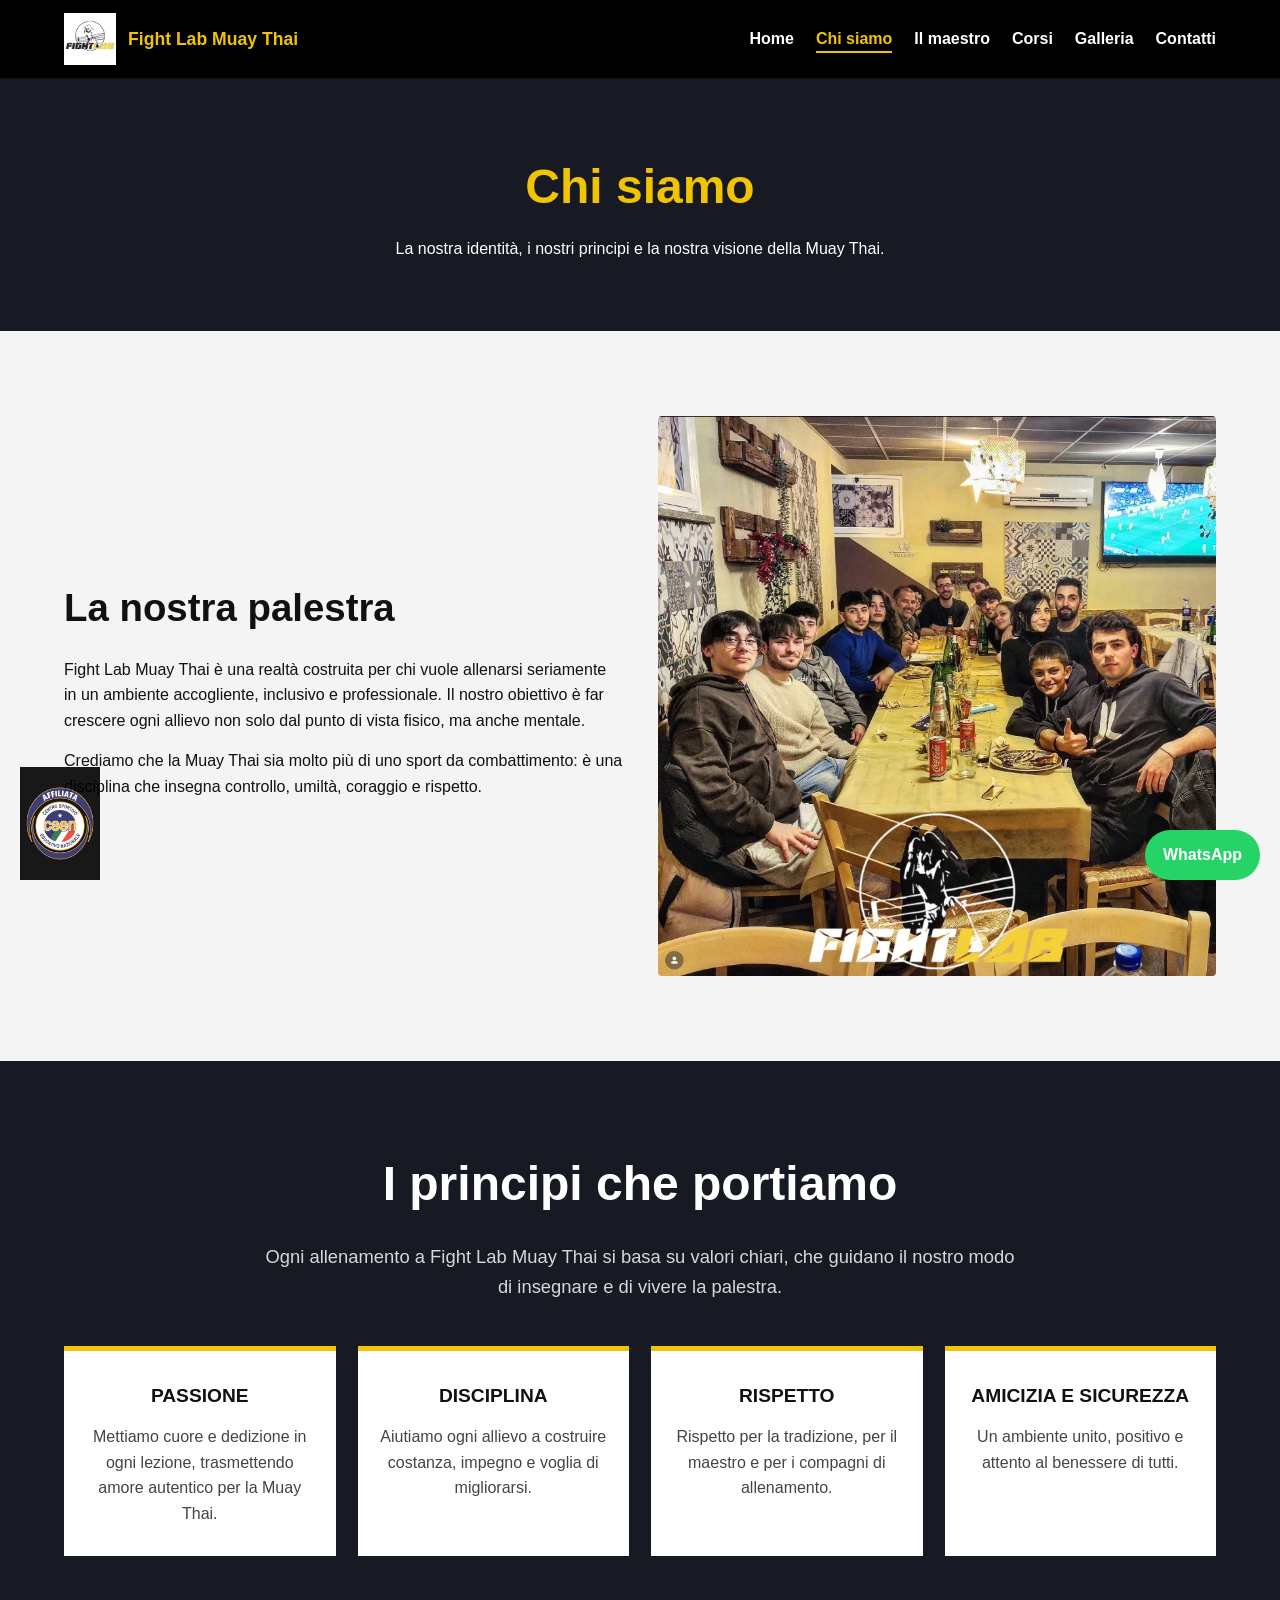
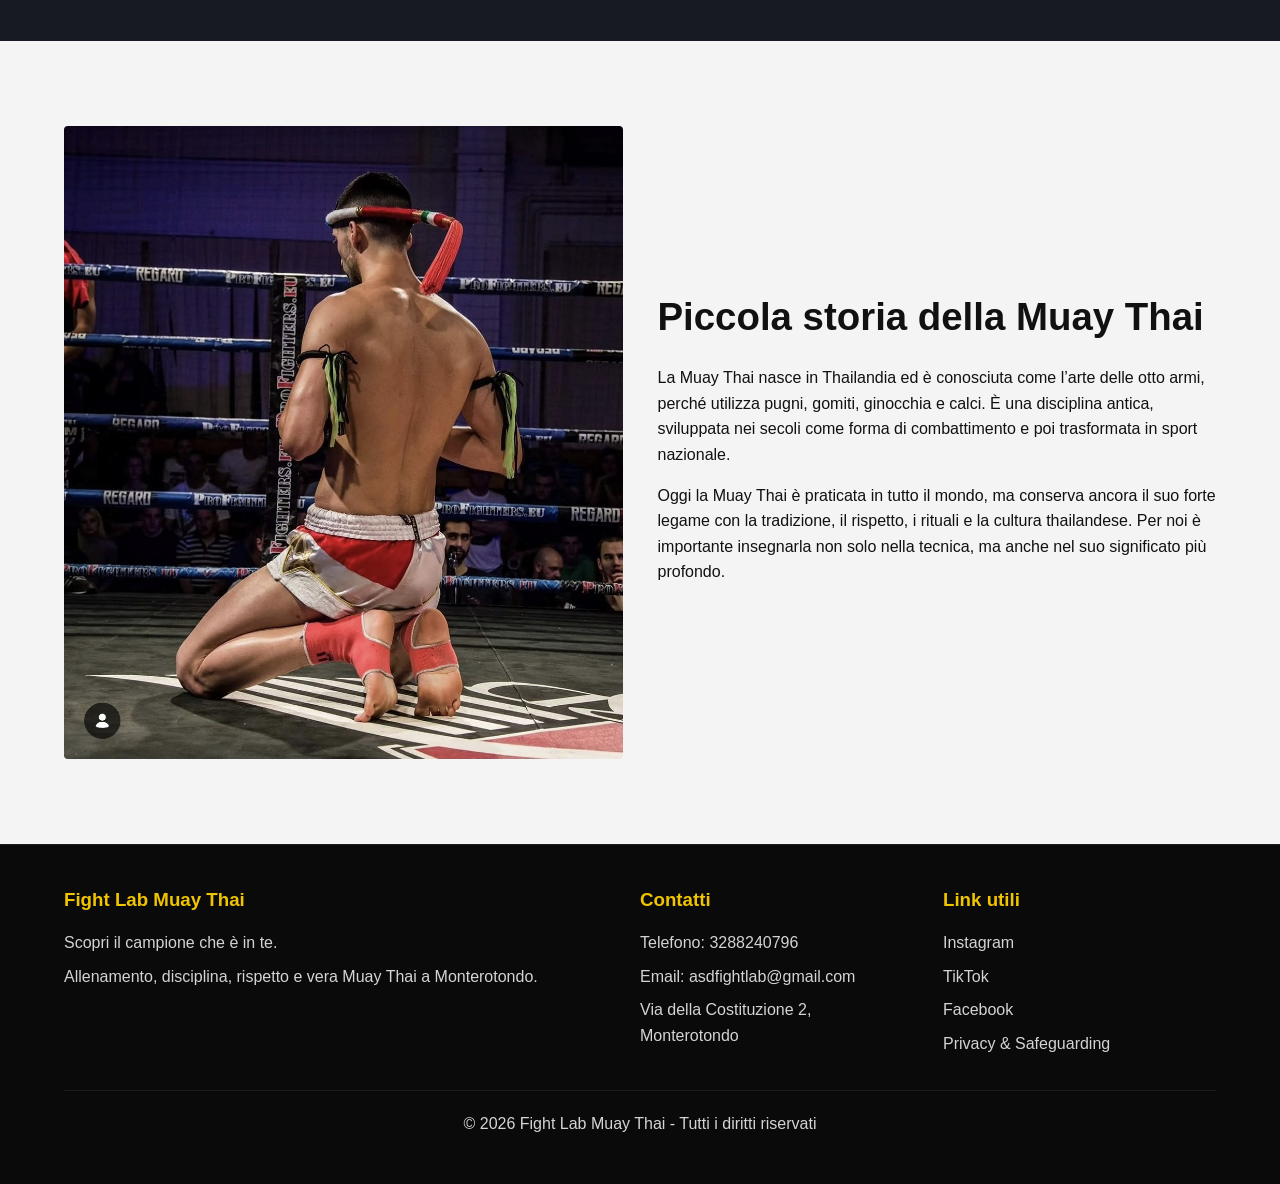
<file: chi-siamo.html>
<!DOCTYPE html>
<html lang="it">
<head>
  <meta charset="UTF-8">
  <meta name="viewport" content="width=device-width, initial-scale=1.0">
  <title>Fight Lab Muay Thai | Chi siamo</title>
  <link rel="stylesheet" href="style.css">
</head>
<body>
<img src="csen.jpeg" class="logo-fisso">
<header>
  <div class="container navbar">
    <a href="index.html" class="logo">
      <img src="hgt.jpg" alt="Logo Fight Lab Muay Thai">
      <span>Fight Lab Muay Thai</span>
    </a>

    <button class="menu-toggle" id="menu-toggle">&#9776;</button>

    <nav id="mobile-menu">
      <ul>
        <li><a href="index.html">Home</a></li>
        <li><a href="chi-siamo.html" class="active">Chi siamo</a></li>
        <li><a href="maestro.html">Il maestro</a></li>
        <li><a href="corsi.html">Corsi</a></li>
        <li><a href="galleria.html">Galleria</a></li>
        <li><a href="contatti.html">Contatti</a></li>
      </ul>
    </nav>
  </div>
</header>

<section class="page-banner">
  <div class="container">
    <h1>Chi siamo</h1>
    <p>La nostra identità, i nostri principi e la nostra visione della Muay Thai.</p>
  </div>
</section>

<section class="section-light reveal">
  <div class="container grid-2">
    <div class="content-box">
      <h2>La nostra palestra</h2>
      <p>
        Fight Lab Muay Thai è una realtà costruita per chi vuole allenarsi seriamente
        in un ambiente accogliente, inclusivo e professionale. Il nostro obiettivo è
        far crescere ogni allievo non solo dal punto di vista fisico, ma anche mentale.
      </p>
      <p>
        Crediamo che la Muay Thai sia molto più di uno sport da combattimento:
        è una disciplina che insegna controllo, umiltà, coraggio e rispetto.
      </p>
    </div>

    <div class="about-img">
      <img src="cena.jpeg" alt="Gruppo Fight Lab Muay Thai">
    </div>
  </div>
</section>

<section class="section-dark reveal">
  <div class="container">
    <h2 class="section-title">I principi che portiamo</h2>
    <p class="section-text">
      Ogni allenamento a Fight Lab Muay Thai si basa su valori chiari,
      che guidano il nostro modo di insegnare e di vivere la palestra.
    </p>

    <div class="cards-4">
      <div class="card">
        <h3>PASSIONE</h3>
        <p>Mettiamo cuore e dedizione in ogni lezione, trasmettendo amore autentico per la Muay Thai.</p>
      </div>

      <div class="card">
        <h3>DISCIPLINA</h3>
        <p>Aiutiamo ogni allievo a costruire costanza, impegno e voglia di migliorarsi.</p>
      </div>

      <div class="card">
        <h3>RISPETTO</h3>
        <p>Rispetto per la tradizione, per il maestro e per i compagni di allenamento.</p>
      </div>

      <div class="card">
        <h3>AMICIZIA E SICUREZZA</h3>
        <p>Un ambiente unito, positivo e attento al benessere di tutti.</p>
      </div>
    </div>
  </div>
</section>

<section class="section-light reveal">
  <div class="container grid-2">
    <div class="about-img">
      <img src="fd.jpg" alt="Muay Thai ring">
    </div>

    <div class="content-box">
      <h2>Piccola storia della Muay Thai</h2>
      <p>
        La Muay Thai nasce in Thailandia ed è conosciuta come l’arte delle otto armi,
        perché utilizza pugni, gomiti, ginocchia e calci. È una disciplina antica,
        sviluppata nei secoli come forma di combattimento e poi trasformata in sport nazionale.
      </p>
      <p>
        Oggi la Muay Thai è praticata in tutto il mondo, ma conserva ancora il suo forte legame
        con la tradizione, il rispetto, i rituali e la cultura thailandese. Per noi è importante
        insegnarla non solo nella tecnica, ma anche nel suo significato più profondo.
      </p>
    </div>
  </div>
</section>

<footer class="footer">
  <div class="container footer-grid">
    <div>
      <h3>Fight Lab Muay Thai</h3>
      <p>Scopri il campione che è in te.</p>
      <p>Allenamento, disciplina, rispetto e vera Muay Thai a Monterotondo.</p>
    </div>

    <div>
      <h3>Contatti</h3>
      <p>Telefono: 3288240796</p>
      <p>Email: asdfightlab@gmail.com</p>
      <p>Via della Costituzione 2, Monterotondo</p>
    </div>

    <div>
      <h3>Link utili</h3>
      <p><a href="https://www.instagram.com/fightlab.mt/" target="_blank">Instagram</a></p>
      <p><a href="https://www.tiktok.com/@fight_lab.mt" target="_blank">TikTok</a></p>
      <p><a href="#">Facebook</a></p>
      <p><a href="documenti.html">Privacy & Safeguarding</a></p>
    </div>
  </div>

  <div class="container footer-bottom">
    <p>© 2026 Fight Lab Muay Thai - Tutti i diritti riservati</p>
  </div>
</footer>

<a class="whatsapp" href="https://wa.me/393288240796" target="_blank">WhatsApp</a>

<script src="script.js"></script>
</body>
</html>
</file>
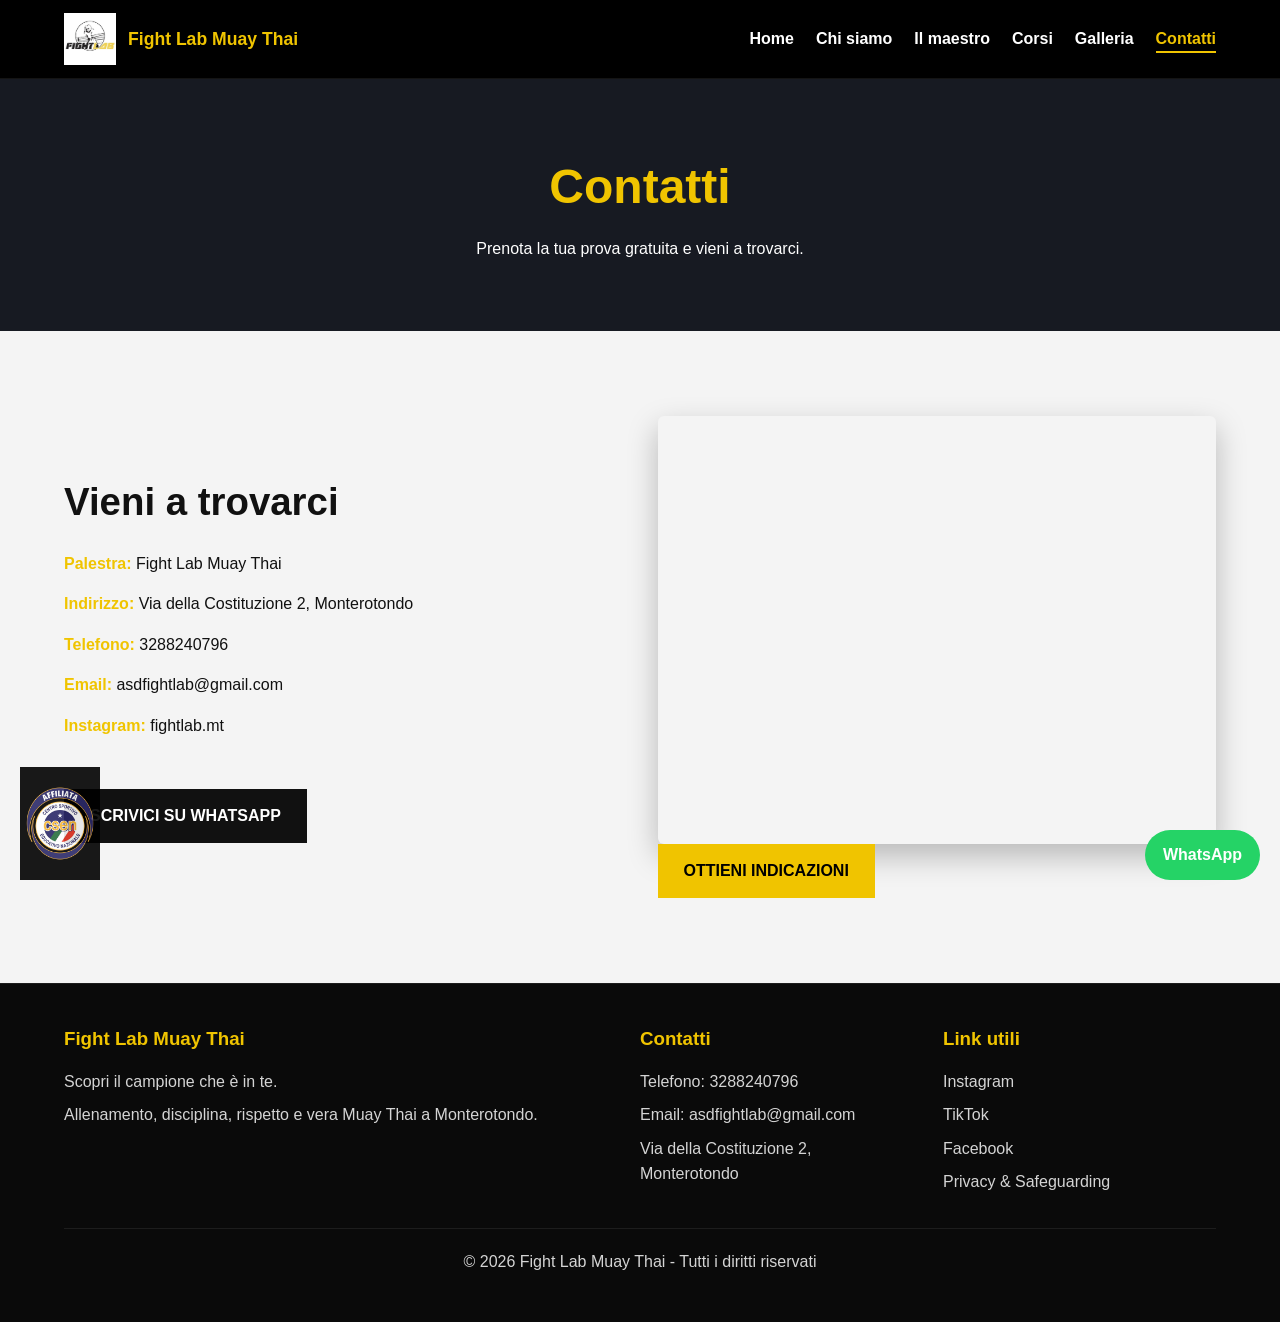
<file: contatti.html>
<!DOCTYPE html>
<html lang="it">
<head>
  <meta charset="UTF-8">
  <meta name="viewport" content="width=device-width, initial-scale=1.0">
  <title>Fight Lab Muay Thai | Contatti</title>
  <link rel="stylesheet" href="style.css">
</head>
<body>
<img src="csen.jpeg" class="logo-fisso">
<header>
  <div class="container navbar">
    <a href="index.html" class="logo">
      <img src="hgt.jpg" alt="Logo Fight Lab Muay Thai">
      <span>Fight Lab Muay Thai</span>
    </a>

    <button class="menu-toggle" id="menu-toggle">&#9776;</button>

    <nav id="mobile-menu">
      <ul>
        <li><a href="index.html">Home</a></li>
        <li><a href="chi-siamo.html">Chi siamo</a></li>
        <li><a href="maestro.html">Il maestro</a></li>
        <li><a href="corsi.html">Corsi</a></li>
        <li><a href="galleria.html">Galleria</a></li>
        <li><a href="contatti.html" class="active">Contatti</a></li>
      </ul>
    </nav>
  </div>
</header>

<section class="page-banner">
  <div class="container">
    <h1>Contatti</h1>
    <p>Prenota la tua prova gratuita e vieni a trovarci.</p>
  </div>
</section>

<section class="section-light reveal">
  <div class="container grid-2">

    <!-- TESTO A SINISTRA -->
    <div class="content-box">
      <h2>Vieni a trovarci</h2>
      <p><span class="highlight">Palestra:</span> Fight Lab Muay Thai</p>
      <p><span class="highlight">Indirizzo:</span> Via della Costituzione 2, Monterotondo</p>
      <p><span class="highlight">Telefono:</span> 3288240796</p>
      <p><span class="highlight">Email:</span> asdfightlab@gmail.com</p>
      <p><span class="highlight">Instagram:</span> fightlab.mt</p>

      <br>

      <a href="https://wa.me/393288240796" target="_blank" class="btn btn-dark">
        SCRIVICI SU WHATSAPP
      </a>
    </div>

    <!-- MAPPA A DESTRA -->
    <div class="map-container">
      <div class="map-box">
        <iframe
          src="https://www.google.com/maps?q=Via%20della%20Costituzione%202%20Monterotondo&output=embed"
          allowfullscreen=""
          loading="lazy">
        </iframe>
      </div>

      <!-- BOTTONE SOTTO LA MAPPA -->
      <div class="map-btn">
        <a href="https://www.google.com/maps/dir/?api=1&destination=Via+della+Costituzione+2+Monterotondo"
           target="_blank"
           class="btn btn-yellow">
          OTTIENI INDICAZIONI
        </a>
      </div>
    </div>

  </div>
</section></section>
<footer class="footer">
  <div class="container footer-grid">
    <div>
      <h3>Fight Lab Muay Thai</h3>
      <p>Scopri il campione che è in te.</p>
      <p>Allenamento, disciplina, rispetto e vera Muay Thai a Monterotondo.</p>
    </div>

    <div>
      <h3>Contatti</h3>
      <p>Telefono: 3288240796</p>
      <p>Email: asdfightlab@gmail.com</p>
      <p>Via della Costituzione 2, Monterotondo</p>
    </div>

    <div>
      <h3>Link utili</h3>
      <p><a href="https://www.instagram.com/fightlab.mt/" target="_blank">Instagram</a></p>
      <p><a href="https://www.tiktok.com/@fight_lab.mt" target="_blank">TikTok</a></p>
      <p><a href="#">Facebook</a></p>
      <p><a href="documenti.html">Privacy & Safeguarding</a></p>
    </div>
  </div>

  <div class="container footer-bottom">
    <p>© 2026 Fight Lab Muay Thai - Tutti i diritti riservati</p>
  </div>
</footer>

<a class="whatsapp" href="https://wa.me/393288240796" target="_blank">WhatsApp</a>

<script src="script.js"></script>
</body>
</html>
</file>
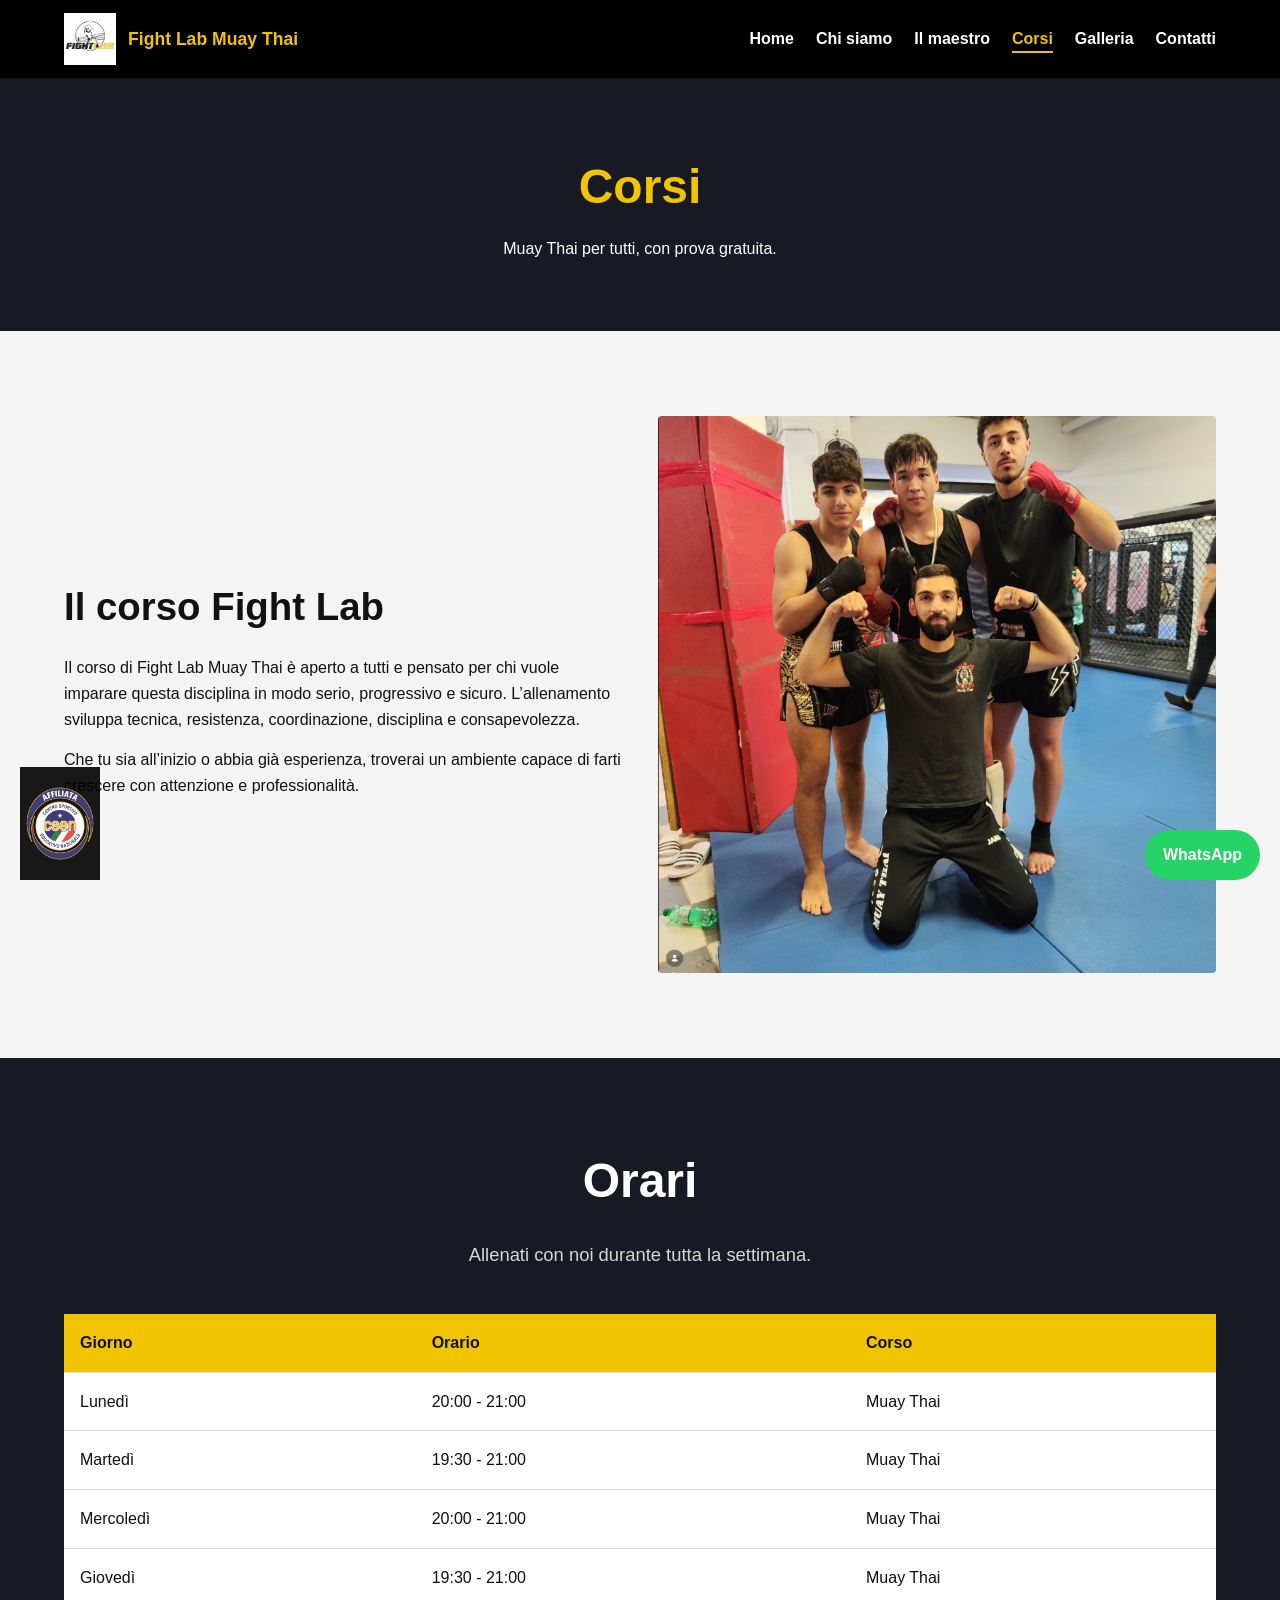
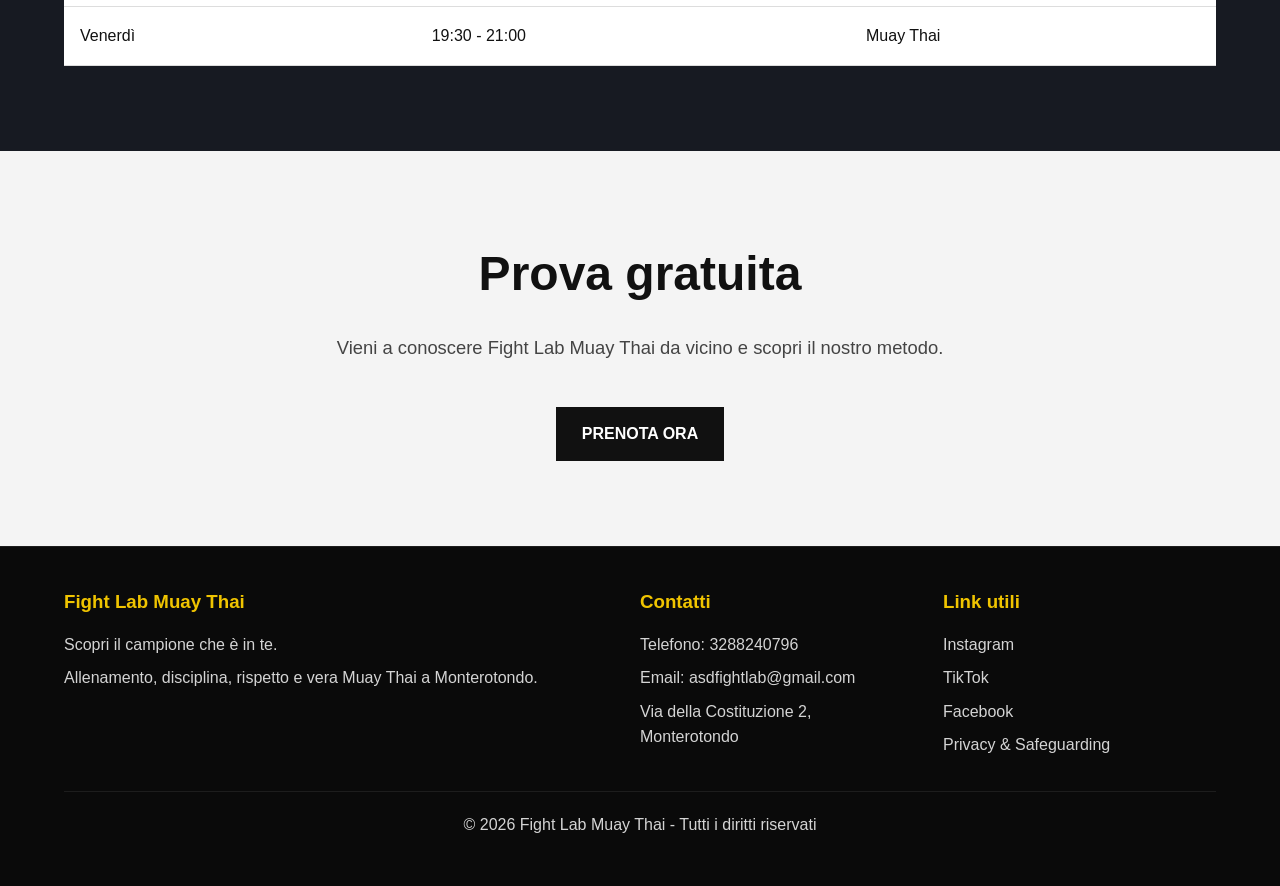
<file: corsi.html>
<!DOCTYPE html>
<html lang="it">
<head>
  <meta charset="UTF-8">
  <meta name="viewport" content="width=device-width, initial-scale=1.0">
  <title>Fight Lab Muay Thai | Corsi</title>
  <link rel="stylesheet" href="style.css">
</head>
<body>
<img src="csen.jpeg" class="logo-fisso">

<header>
  <div class="container navbar">
    <a href="index.html" class="logo">
      <img src="hgt.jpg" alt="Logo Fight Lab Muay Thai">
      <span>Fight Lab Muay Thai</span>
    </a>

    <button class="menu-toggle" id="menu-toggle">&#9776;</button>

    <nav id="mobile-menu">
      <ul>
        <li><a href="index.html">Home</a></li>
        <li><a href="chi-siamo.html">Chi siamo</a></li>
        <li><a href="maestro.html">Il maestro</a></li>
        <li><a href="corsi.html" class="active">Corsi</a></li>
        <li><a href="galleria.html">Galleria</a></li>
        <li><a href="contatti.html">Contatti</a></li>
      </ul>
    </nav>
  </div>
</header>

<section class="page-banner">
  <div class="container">
    <h1>Corsi</h1>
    <p>Muay Thai per tutti, con prova gratuita.</p>
  </div>
</section>

<section class="section-light reveal">
  <div class="container grid-2">
    <div class="content-box">
      <h2>Il corso Fight Lab</h2>
      <p>
        Il corso di Fight Lab Muay Thai è aperto a tutti e pensato per chi vuole imparare
        questa disciplina in modo serio, progressivo e sicuro. L’allenamento sviluppa
        tecnica, resistenza, coordinazione, disciplina e consapevolezza.
      </p>
      <p>
        Che tu sia all’inizio o abbia già esperienza, troverai un ambiente capace di farti
        crescere con attenzione e professionalità.
      </p>
    </div>

    <div class="image-box">
      <img src="gara.jpeg" alt="Allenamento Fight Lab">
    </div>
  </div>
</section>

<section class="section-dark reveal">
  <div class="container">
    <h2 class="section-title">Orari</h2>
    <p class="section-text">Allenati con noi durante tutta la settimana.</p>

    <table class="schedule-table">
      <thead>
        <tr>
          <th>Giorno</th>
          <th>Orario</th>
          <th>Corso</th>
        </tr>
      </thead>
      <tbody>
        <tr>
          <td>Lunedì</td>
          <td>20:00 - 21:00</td>
          <td>Muay Thai</td>
        </tr>
        <tr>
          <td>Martedì</td>
          <td>19:30 - 21:00</td>
          <td>Muay Thai</td>
        </tr>
        <tr>
          <td>Mercoledì</td>
          <td>20:00 - 21:00</td>
          <td>Muay Thai</td>
        </tr>
        <tr>
          <td>Giovedì</td>
          <td>19:30 - 21:00</td>
          <td>Muay Thai</td>
        </tr>
        <tr>
          <td>Venerdì</td>
          <td>19:30 - 21:00</td>
          <td>Muay Thai</td>
        </tr>
      </tbody>
    </table>
  </div>
</section>

<section class="section-light reveal">
  <div class="container" style="text-align:center;">
    <h2 class="section-title">Prova gratuita</h2>
    <p class="section-text">
      Vieni a conoscere Fight Lab Muay Thai da vicino e scopri il nostro metodo.
    </p>
    <a href="contatti.html" class="btn btn-dark">PRENOTA ORA</a>
  </div>
</section>

<footer class="footer">
  <div class="container footer-grid">
    <div>
      <h3>Fight Lab Muay Thai</h3>
      <p>Scopri il campione che è in te.</p>
      <p>Allenamento, disciplina, rispetto e vera Muay Thai a Monterotondo.</p>
    </div>

    <div>
      <h3>Contatti</h3>
      <p>Telefono: 3288240796</p>
      <p>Email: asdfightlab@gmail.com</p>
      <p>Via della Costituzione 2, Monterotondo</p>
    </div>

    <div>
      <h3>Link utili</h3>
      <p><a href="https://www.instagram.com/fightlab.mt/" target="_blank">Instagram</a></p>
      <p><a href="https://www.tiktok.com/@fight_lab.mt" target="_blank">TikTok</a></p>
      <p><a href="#">Facebook</a></p>
      <p><a href="documenti.html">Privacy & Safeguarding</a></p>
    </div>
  </div>

  <div class="container footer-bottom">
    <p>© 2026 Fight Lab Muay Thai - Tutti i diritti riservati</p>
  </div>
</footer>

<a class="whatsapp" href="https://wa.me/393288240796" target="_blank">WhatsApp</a>

<script src="script.js"></script>
</body>
</html>
</file>
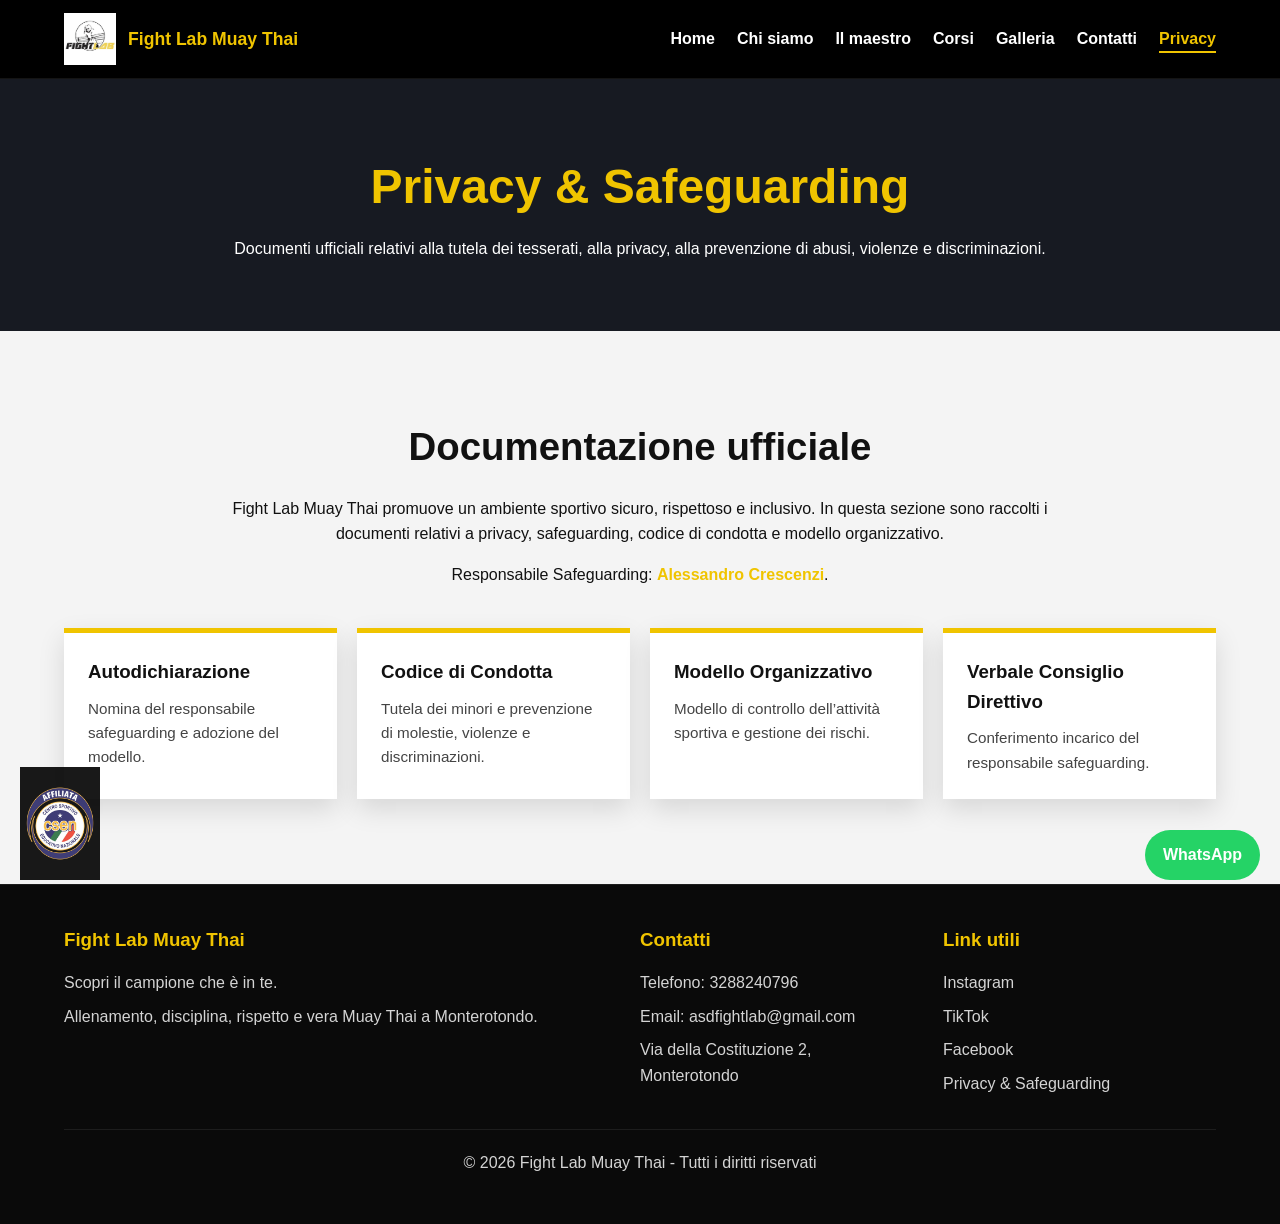
<file: documenti.html>
<!DOCTYPE html>
<html lang="it">
<head>
  <meta charset="UTF-8">
  <meta name="viewport" content="width=device-width, initial-scale=1.0">

  <title>Privacy & Safeguarding | Fight Lab Muay Thai Monterotondo</title>

  <meta name="description" content="Privacy, safeguarding e documenti ufficiali Fight Lab Muay Thai: codice di condotta, modello organizzativo, autodichiarazione e verbale.">
  <meta name="keywords" content="privacy fight lab, safeguarding fight lab, documenti palestra muay thai, codice condotta, modello organizzativo, tutela minori, muay thai monterotondo">

  <link rel="stylesheet" href="style.css">
</head>
<body>

<img src="csen.jpeg" class="logo-fisso">

<header>
  <div class="container navbar">
    <a href="index.html" class="logo">
      <img src="hgt.jpg" alt="Logo Fight Lab Muay Thai">
      <span>Fight Lab Muay Thai</span>
    </a>

    <button class="menu-toggle" id="menu-toggle">&#9776;</button>

    <nav id="mobile-menu">
      <ul>
        <li><a href="index.html">Home</a></li>
        <li><a href="chi-siamo.html">Chi siamo</a></li>
        <li><a href="maestro.html">Il maestro</a></li>
        <li><a href="corsi.html">Corsi</a></li>
        <li><a href="galleria.html">Galleria</a></li>
        <li><a href="contatti.html">Contatti</a></li>
        <li><a href="documenti.html" class="active">Privacy</a></li>
      </ul>
    </nav>
  </div>
</header>

<section class="page-banner">
  <div class="container">
    <h1>Privacy & Safeguarding</h1>
    <p>
      Documenti ufficiali relativi alla tutela dei tesserati, alla privacy,
      alla prevenzione di abusi, violenze e discriminazioni.
    </p>
  </div>
</section>

<section class="section-light reveal">
  <div class="container">
    <div class="content-box documenti-intro">
      <h2>Documentazione ufficiale</h2>
      <p>
        Fight Lab Muay Thai promuove un ambiente sportivo sicuro, rispettoso e inclusivo.
        In questa sezione sono raccolti i documenti relativi a privacy, safeguarding,
        codice di condotta e modello organizzativo.
      </p>
      <p>
        Responsabile Safeguarding: <span class="highlight">Alessandro Crescenzi</span>.
      </p>
    </div>

    <div class="document-list">
      <a href="autodichiarazione.pdf" target="_blank" class="document-card">
        <h3>Autodichiarazione</h3>
        <p>Nomina del responsabile safeguarding e adozione del modello.</p>
      </a>

      <a href="codice-condotta.pdf" target="_blank" class="document-card">
        <h3>Codice di Condotta</h3>
        <p>Tutela dei minori e prevenzione di molestie, violenze e discriminazioni.</p>
      </a>

      <a href="modello.pdf" target="_blank" class="document-card">
        <h3>Modello Organizzativo</h3>
        <p>Modello di controllo dell’attività sportiva e gestione dei rischi.</p>
      </a>

      <a href="verbale.pdf" target="_blank" class="document-card">
        <h3>Verbale Consiglio Direttivo</h3>
        <p>Conferimento incarico del responsabile safeguarding.</p>
      </a>
    </div>
  </div>
</section>

<footer class="footer">
  <div class="container footer-grid">
    <div>
      <h3>Fight Lab Muay Thai</h3>
      <p>Scopri il campione che è in te.</p>
      <p>Allenamento, disciplina, rispetto e vera Muay Thai a Monterotondo.</p>
    </div>

    <div>
      <h3>Contatti</h3>
      <p>Telefono: 3288240796</p>
      <p>Email: asdfightlab@gmail.com</p>
      <p>Via della Costituzione 2, Monterotondo</p>
    </div>

    <div>
      <h3>Link utili</h3>
      <p><a href="https://www.instagram.com/fightlab.mt/" target="_blank">Instagram</a></p>
      <p><a href="https://www.tiktok.com/@fight_lab.mt" target="_blank">TikTok</a></p>
      <p><a href="#">Facebook</a></p>
      <p><a href="documenti.html">Privacy & Safeguarding</a></p>
    </div>
  </div>

  <div class="container footer-bottom">
    <p>© 2026 Fight Lab Muay Thai - Tutti i diritti riservati</p>
  </div>
</footer>

<a class="whatsapp" href="https://wa.me/393288240796" target="_blank">WhatsApp</a>

<script src="script.js"></script>
</body>
</html>
</file>
<file: style.css>
* {
  margin: 0;
  padding: 0;
  box-sizing: border-box;
}

:root {
  --bg-dark: #171a22;
  --bg-black: #0b0b0b;
  --bg-light: #f4f4f4;
  --text: #ffffff;
  --text-dark: #111111;
  --text-soft: #d7d7d7;
  --yellow: #f0c400;
  --yellow-dark: #c79f00;
  --border: rgba(255,255,255,0.08);
}

html {
  scroll-behavior: smooth;
}

body {
  font-family: Arial, Helvetica, sans-serif;
  background: var(--bg-black);
  color: var(--text);
  line-height: 1.6;
  overflow-x: hidden;
}

img, video {
  width: 100%;
  display: block;
  max-width: 100%;
}

a {
  text-decoration: none;
  color: inherit;
}

ul {
  list-style: none;
}

.container {
  width: 90%;
  max-width: 1180px;
  margin: 0 auto;
}

.logo-fisso {
  position: fixed;
  bottom: 20px;
  left: 20px;
  width: 80px;
  z-index: 9999;
  opacity: 0.9;
  transition: transform 0.3s ease, opacity 0.3s ease;
}

.logo-fisso:hover {
  transform: scale(1.1);
  opacity: 1;
}

header {
  background: rgba(0,0,0,0.92);
  position: sticky;
  top: 0;
  z-index: 1000;
  border-bottom: 1px solid var(--border);
}

.navbar {
  min-height: 78px;
  display: flex;
  align-items: center;
  justify-content: space-between;
  gap: 20px;
  padding: 12px 0;
  position: relative;
}

.logo {
  display: flex;
  align-items: center;
  gap: 12px;
  color: var(--yellow);
  font-weight: bold;
  font-size: 1.1rem;
}

.logo img {
  width: 52px;
  height: 52px;
  object-fit: contain;
}

nav ul {
  display: flex;
  gap: 22px;
  flex-wrap: wrap;
  justify-content: flex-end;
}

nav a {
  color: white;
  font-weight: 600;
  transition: 0.3s;
  position: relative;
}

nav a:hover,
nav a.active {
  color: var(--yellow);
}

nav a::after {
  content: "";
  position: absolute;
  left: 0;
  bottom: -6px;
  width: 0;
  height: 2px;
  background: var(--yellow);
  transition: width 0.3s ease;
}

nav a:hover::after,
nav a.active::after {
  width: 100%;
}

.menu-toggle {
  display: none;
  background: transparent;
  border: none;
  color: white;
  font-size: 2rem;
  cursor: pointer;
}

.hero {
  min-height: 88vh;
  display: flex;
  align-items: center;
  background-image:
    linear-gradient(rgba(0,0,0,0.55), rgba(0,0,0,0.75)),
    url("6t.jpg");
  background-repeat: no-repeat;
  background-position: center 20%;
  background-size: 80%;
  background-color: #000;
}

.hero-box {
  background: rgba(255,255,255,0.95);
  color: var(--text-dark);
  max-width: 560px;
  padding: 35px;
  animation: heroEntrance 1s ease forwards;
}

.hero-box h1 {
  font-size: 3rem;
  line-height: 1.1;
  margin-bottom: 20px;
}

.hero-box p {
  margin-bottom: 20px;
  color: #333;
  font-size: 1.05rem;
}

.btn {
  display: inline-block;
  padding: 14px 26px;
  font-weight: bold;
  transition: transform 0.3s ease, box-shadow 0.3s ease, background 0.3s ease;
}

.btn:hover {
  transform: translateY(-3px);
  box-shadow: 0 8px 20px rgba(0,0,0,0.25);
}

.btn-yellow {
  background: var(--yellow);
  color: #000;
}

.btn-yellow:hover {
  background: var(--yellow-dark);
}

.btn-dark {
  background: #111;
  color: #fff;
}

.btn-dark:hover {
  background: #000;
}

.section-dark {
  background: var(--bg-dark);
  padding: 85px 0;
}

.section-light {
  background: var(--bg-light);
  color: var(--text-dark);
  padding: 85px 0;
}

.section-black {
  background: var(--bg-black);
  padding: 85px 0;
}

.section-title {
  text-align: center;
  font-size: 3rem;
  margin-bottom: 20px;
}

.section-text {
  max-width: 760px;
  margin: 0 auto 45px;
  text-align: center;
  font-size: 1.15rem;
  color: var(--text-soft);
}

.section-light .section-text {
  color: #444;
}

.cards-4 {
  display: grid;
  grid-template-columns: repeat(4, 1fr);
  gap: 22px;
}

.card {
  background: #fff;
  color: #111;
  padding: 30px 22px;
  border-top: 5px solid var(--yellow);
  text-align: center;
  transition: transform 0.3s ease, box-shadow 0.3s ease;
}

.card:hover {
  transform: translateY(-8px);
  box-shadow: 0 12px 30px rgba(0,0,0,0.25);
}

.card h3 {
  margin-bottom: 12px;
  font-size: 1.2rem;
}

.card p {
  color: #444;
}

.grid-2 {
  display: grid;
  grid-template-columns: 1fr 1fr;
  gap: 35px;
  align-items: center;
}

.gallery-grid {
  display: grid;
  grid-template-columns: repeat(3, 1fr);
  gap: 22px;
}

.image-box,
.about-img,
.master-img,
.gallery-grid div {
  overflow: hidden;
}

.image-box img,
.about-img img,
.master-img img,
.gallery-grid img {
  border-radius: 4px;
  object-fit: cover;
  transition: transform 0.5s ease, filter 0.5s ease;
}

.image-box img:hover,
.about-img img:hover,
.master-img img:hover,
.gallery-grid img:hover {
  transform: scale(1.05);
  filter: brightness(1.05);
}

.content-box h2 {
  font-size: 2.4rem;
  margin-bottom: 18px;
}

.content-box p {
  margin-bottom: 15px;
}

.content-box ul li {
  margin-bottom: 10px;
}

.highlight {
  color: var(--yellow);
  font-weight: bold;
}

.schedule-table {
  width: 100%;
  border-collapse: collapse;
  background: #fff;
  color: #111;
}

.schedule-table th,
.schedule-table td {
  padding: 16px;
  border-bottom: 1px solid #ddd;
  text-align: left;
}

.schedule-table th {
  background: var(--yellow);
}

.video-box video {
  width: 100%;
  max-height: 500px;
  background: #000;
}

.page-banner {
  background: var(--bg-dark);
  padding: 70px 0;
  text-align: center;
}

.page-banner h1 {
  font-size: 3rem;
  color: var(--yellow);
  margin-bottom: 10px;
}

.footer {
  background: #0a0a0a;
  color: #fff;
  padding: 40px 0;
  border-top: 1px solid var(--border);
}

.footer-grid {
  display: grid;
  grid-template-columns: 2fr 1fr 1fr;
  gap: 30px;
}

.footer h3 {
  margin-bottom: 15px;
  color: var(--yellow);
}

.footer p,
.footer a {
  color: #d4d4d4;
  margin-bottom: 8px;
}

.footer a:hover {
  color: var(--yellow);
}

.footer-bottom {
  margin-top: 25px;
  padding-top: 20px;
  border-top: 1px solid var(--border);
  text-align: center;
  color: #aaa;
}

.whatsapp {
  position: fixed;
  bottom: 20px;
  right: 20px;
  background: #25d366;
  color: white;
  padding: 12px 18px;
  font-weight: bold;
  border-radius: 999px;
  z-index: 1000;
}

.reveal {
  opacity: 1;
  transform: translateY(0);
  transition: all 0.8s ease;
}

.reveal.active {
  opacity: 1;
  transform: translateY(0);
}

@keyframes heroEntrance {
  from {
    opacity: 0;
    transform: translateY(30px) scale(0.98);
  }
  to {
    opacity: 1;
    transform: translateY(0) scale(1);
  }
}

/* DOCUMENTI */

.documenti-intro {
  max-width: 850px;
  margin: 0 auto 40px;
  text-align: center;
}

.document-list {
  display: grid;
  grid-template-columns: repeat(4, 1fr);
  gap: 20px;
}

.document-card {
  background: #fff;
  color: #111;
  padding: 24px;
  border-top: 5px solid var(--yellow);
  box-shadow: 0 10px 25px rgba(0,0,0,0.12);
  transition: transform 0.3s ease, box-shadow 0.3s ease;
}

.document-card:hover {
  transform: translateY(-6px);
  box-shadow: 0 16px 35px rgba(0,0,0,0.22);
}

.document-card h3 {
  margin-bottom: 10px;
}

.document-card p {
  color: #444;
  font-size: 0.95rem;
}

/* TABLET */
@media (max-width: 992px) {
  .cards-4,
  .document-list {
    grid-template-columns: repeat(2, 1fr);
  }

  .grid-2,
  .footer-grid {
    grid-template-columns: 1fr;
  }

  .gallery-grid {
    grid-template-columns: repeat(2, 1fr);
  }

  .hero {
    min-height: 75vh;
    background-size: 110%;
    background-position: center top;
  }

  .hero-box h1,
  .section-title,
  .page-banner h1 {
    font-size: 2.3rem;
  }

  .content-box h2 {
    font-size: 2rem;
  }
}

/* MOBILE */
@media (max-width: 600px) {
  .logo-fisso {
    width: 60px;
    bottom: 15px;
    left: 15px;
  }

  .navbar {
    flex-direction: row;
    align-items: center;
    justify-content: space-between;
  }

  .menu-toggle {
    display: block;
  }

  nav {
    position: absolute;
    top: 78px;
    left: 0;
    width: 100%;
    background: rgba(0, 0, 0, 0.96);
    border-top: 1px solid rgba(255,255,255,0.08);
    display: none;
    padding: 20px 0;
  }

  nav.open {
    display: block;
  }

  nav ul {
    flex-direction: column;
    gap: 14px;
    align-items: center;
  }

  nav ul li {
    width: 100%;
    text-align: center;
  }

  nav ul li a {
    display: block;
    padding: 10px 0;
  }

  nav a::after {
    display: none;
  }

  .hero {
    min-height: auto;
    padding: 80px 0;
    background-size: 160%;
    background-position: center top;
  }

  .hero-box {
    max-width: 100%;
    padding: 25px;
  }

  .hero-box h1 {
    font-size: 2rem;
  }

  .section-dark,
  .section-light,
  .section-black {
    padding: 60px 0;
  }

  .section-title,
  .page-banner h1 {
    font-size: 2rem;
  }

  .cards-4,
  .grid-2,
  .gallery-grid,
  .footer-grid,
  .document-list {
    grid-template-columns: 1fr;
  }

  .whatsapp {
    right: 12px;
    bottom: 12px;
    padding: 10px 14px;
    font-size: 0.9rem;
  }
}

.map-box {
  width: 100%;
  min-height: 420px;
  border-radius: 6px;
  overflow: hidden;
  box-shadow: 0 12px 30px rgba(0,0,0,0.25);
}

.map-box iframe {
  width: 100%;
  height: 420px;
  border: 0;
}

.content-box .btn {
  margin-right: 10px;
  margin-top: 10px;
}

@media (max-width: 600px) {
  .map-box,
  .map-box iframe {
    height: 320px;
    min-height: 320px;
  }

  .content-box .btn {
    width: 100%;
    text-align: center;
    margin-right: 0;
  }
}
</file>
